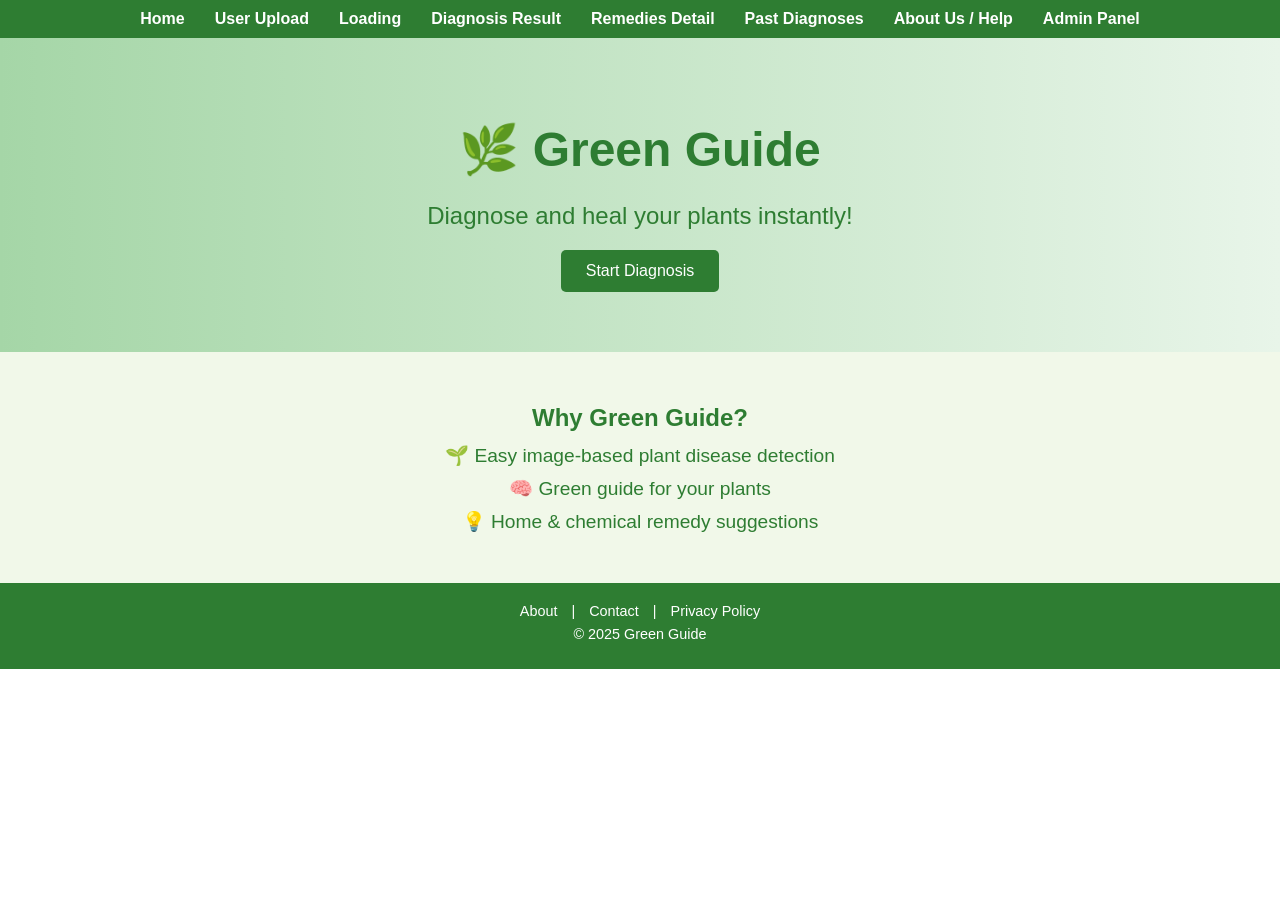
<file: green guide/GreenGuide/Web/html/index.html>
<!DOCTYPE html>
<html lang="en">
<head>
  <meta charset="UTF-8">
  <meta name="viewport" content="width=device-width, initial-scale=1.0">
  <title>Green Guide - Index</title>
  <link rel="stylesheet" href="..\css\style.css">
</head>
<body>
  <!-- Navigation Bar -->
  <nav class="navbar">
    <ul>
      <li><a href="index.html">Home</a></li>
      <li><a href="upload.html">User Upload</a></li>
      <li><a href="loading.html">Loading</a></li>
      <li><a href="results.html">Diagnosis Result</a></li>
      <li><a href="remedy-detail.html">Remedies Detail</a></li>
      <li><a href="history.html">Past Diagnoses</a></li>
      <li><a href="about.html">About Us / Help</a></li>
      <li><a href="admin.html">Admin Panel</a></li>
    </ul>
  </nav>

  <!-- Welcome Section -->
  <header class="landing-header">
    <h1>🌿 Green Guide</h1>
    <p class="tagline">Diagnose and heal your plants instantly!</p>
    <button onclick="window.location.href='upload.html'">Start Diagnosis</button>
  </header>

  <section class="benefits">
    <h2>Why Green Guide?</h2>
    <ul>
      <li>🌱 Easy image-based plant disease detection</li>
      <li>🧠 Green guide for your plants</li>
      <li>💡 Home & chemical remedy suggestions</li>
    </ul>
  </section>

  <!-- Footer -->
  <footer>
    <a href="about.html">About</a> | 
    <a href="contact.html">Contact</a> | 
    <a href="privacy.html">Privacy Policy</a>
    <p>&copy; 2025 Green Guide</p>
  </footer>
</body>
</html>
</file>
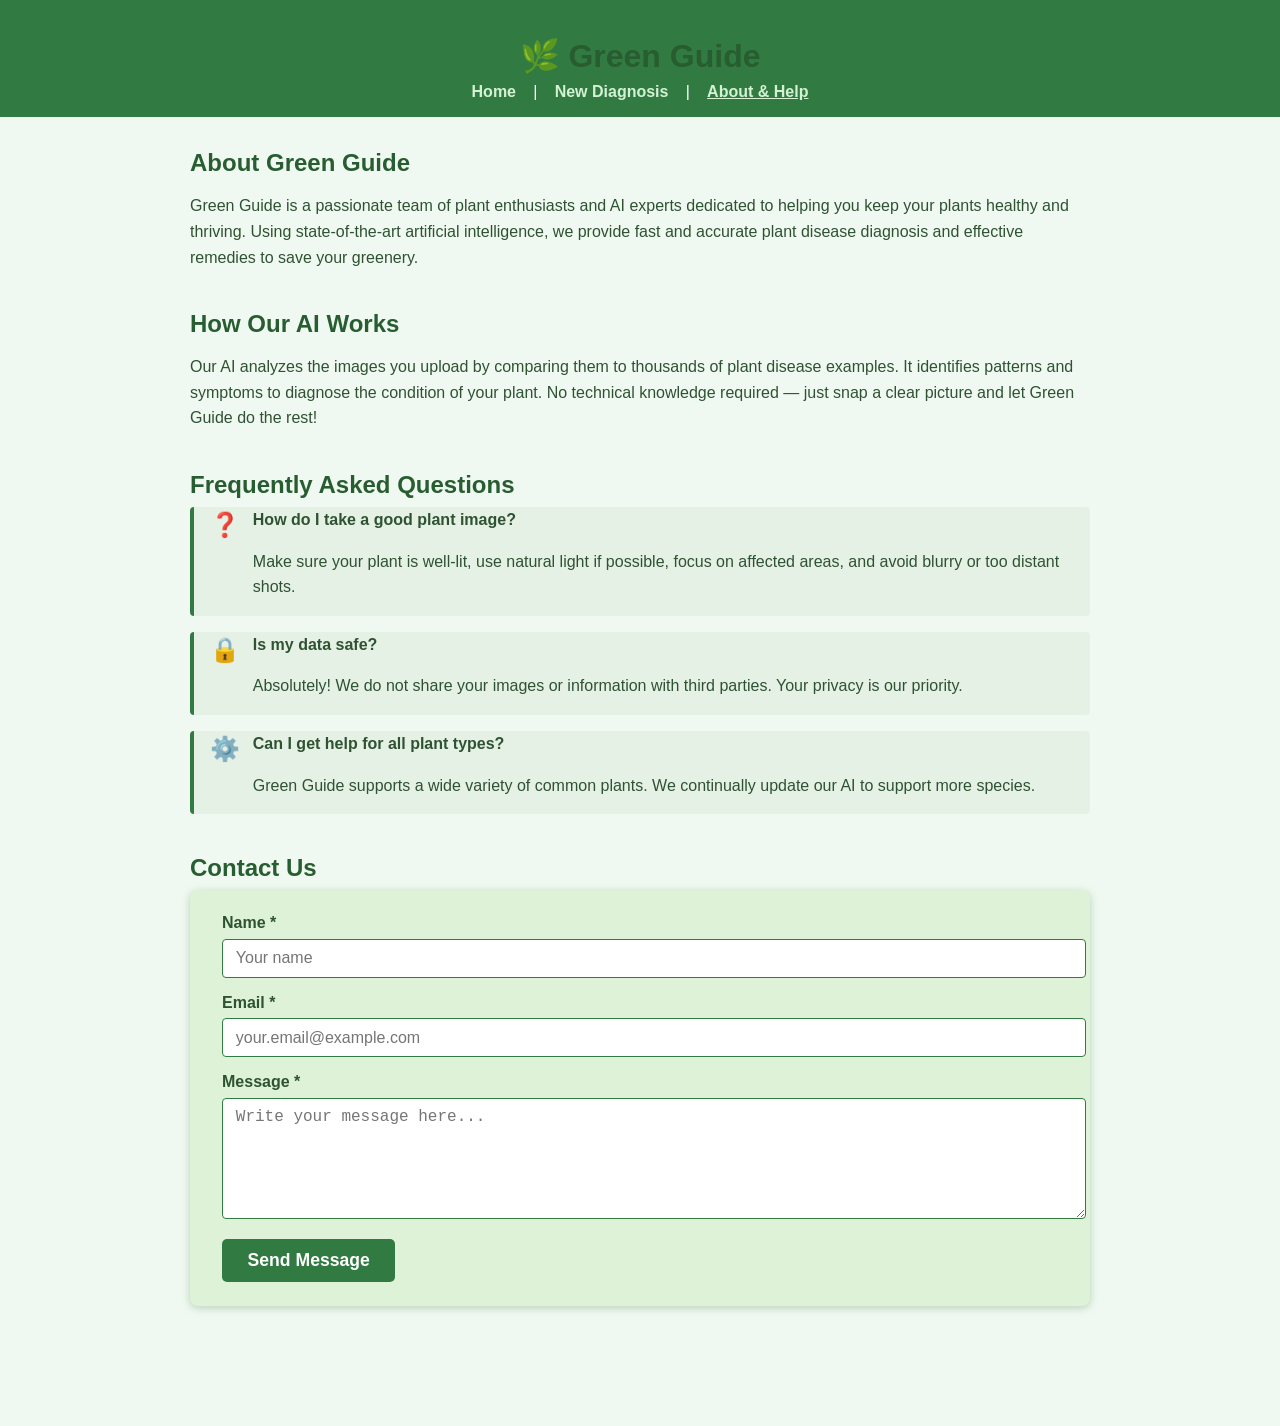
<file: green guide/GreenGuide/Web/html/about.html>
<!DOCTYPE html>
<html lang="en">
<head>
  <meta charset="UTF-8" />
  <meta name="viewport" content="width=device-width, initial-scale=1" />
  <title>About & Help - Green Guide</title>
  <style>
    body {
      font-family: 'Segoe UI', Tahoma, Geneva, Verdana, sans-serif;
      background-color: #f0f9f1;
      color: #2f5233;
      margin: 0;
      padding: 0;
    }

    header {
      background-color: #317b42;
      padding: 1rem;
      color: white;
      text-align: center;
    }

    header nav a {
      color: #d4f1d4;
      text-decoration: none;
      margin: 0 0.8rem;
      font-weight: 600;
    }

    header nav a:hover {
      text-decoration: underline;
    }

    main {
      max-width: 900px;
      margin: 2rem auto;
      padding: 0 1rem 3rem 1rem;
    }

    h1, h2 {
      color: #275d30;
      margin-bottom: 0.5rem;
    }

    section {
      margin-bottom: 2.5rem;
    }

    p {
      line-height: 1.6;
    }

    /* FAQ Styles */
    .faq-item {
      margin-bottom: 1rem;
      border-left: 4px solid #317b42;
      padding-left: 1rem;
      background-color: #e6f1e6;
      border-radius: 4px;
      display: flex;
      align-items: flex-start;
      gap: 0.8rem;
    }

    .faq-icon {
      font-size: 1.5rem;
      color: #317b42;
      flex-shrink: 0;
      margin-top: 4px;
    }

    .faq-question {
      font-weight: 700;
      margin: 0 0 0.3rem 0;
      color: #2f5233;
    }

    /* Contact Form */
    form {
      background-color: #def2d8;
      padding: 1.5rem 2rem;
      border-radius: 8px;
      box-shadow: 0 2px 8px rgb(49 123 66 / 0.3);
    }

    form label {
      display: block;
      margin-bottom: 0.4rem;
      font-weight: 600;
    }

    form input[type="text"],
    form input[type="email"],
    form textarea {
      width: 100%;
      padding: 0.6rem 0.8rem;
      margin-bottom: 1rem;
      border: 1.5px solid #317b42;
      border-radius: 4px;
      font-size: 1rem;
      color: #2f5233;
      resize: vertical;
    }

    form textarea {
      min-height: 100px;
    }

    form button {
      background-color: #317b42;
      color: white;
      border: none;
      padding: 0.7rem 1.6rem;
      font-size: 1.1rem;
      border-radius: 5px;
      cursor: pointer;
      font-weight: 600;
      transition: background-color 0.3s ease;
    }

    form button:hover {
      background-color: #275d30;
    }

    /* Responsive */
    @media (max-width: 600px) {
      main {
        margin: 1rem;
        padding: 0 0.5rem 2rem 0.5rem;
      }
    }
  </style>
</head>
<body>

  <header>
    <h1>🌿 Green Guide</h1>
    <nav>
      <a href="index.html">Home</a> |
      <a href="upload.html">New Diagnosis</a> |
      <a href="about.html" aria-current="page" style="text-decoration: underline;">About & Help</a>
    </nav>
  </header>

  <main>
    <section>
      <h2>About Green Guide</h2>
      <p>
        Green Guide is a passionate team of plant enthusiasts and AI experts dedicated to helping you keep your plants healthy and thriving. 
        Using state-of-the-art artificial intelligence, we provide fast and accurate plant disease diagnosis and effective remedies to save your greenery.
      </p>
    </section>

    <section>
      <h2>How Our AI Works</h2>
      <p>
        Our AI analyzes the images you upload by comparing them to thousands of plant disease examples. It identifies patterns and symptoms to diagnose the condition of your plant. 
        No technical knowledge required — just snap a clear picture and let Green Guide do the rest!
      </p>
    </section>

    <section>
      <h2>Frequently Asked Questions</h2>

      <div class="faq-item">
        <div class="faq-icon">❓</div>
        <div>
          <p class="faq-question">How do I take a good plant image?</p>
          <p>Make sure your plant is well-lit, use natural light if possible, focus on affected areas, and avoid blurry or too distant shots.</p>
        </div>
      </div>

      <div class="faq-item">
        <div class="faq-icon">🔒</div>
        <div>
          <p class="faq-question">Is my data safe?</p>
          <p>Absolutely! We do not share your images or information with third parties. Your privacy is our priority.</p>
        </div>
      </div>

      <div class="faq-item">
        <div class="faq-icon">⚙️</div>
        <div>
          <p class="faq-question">Can I get help for all plant types?</p>
          <p>Green Guide supports a wide variety of common plants. We continually update our AI to support more species.</p>
        </div>
      </div>
    </section>

    <section>
      <h2>Contact Us</h2>
      <form id="contactForm" action="#" method="post" onsubmit="return handleSubmit(event)">
        <label for="name">Name *</label>
        <input type="text" id="name" name="name" required placeholder="Your name" />

        <label for="email">Email *</label>
        <input type="email" id="email" name="email" required placeholder="your.email@example.com" />

        <label for="message">Message *</label>
        <textarea id="message" name="message" required placeholder="Write your message here..."></textarea>

        <button type="submit">Send Message</button>
      </form>
    </section>
  </main>

  <script>
    function handleSubmit(e) {
      e.preventDefault();
      alert("Thank you for reaching out! We'll get back to you shortly.");
      // Reset form after submission
      e.target.reset();
      return false;
    }
  </script>

</body>
</html>
</file>
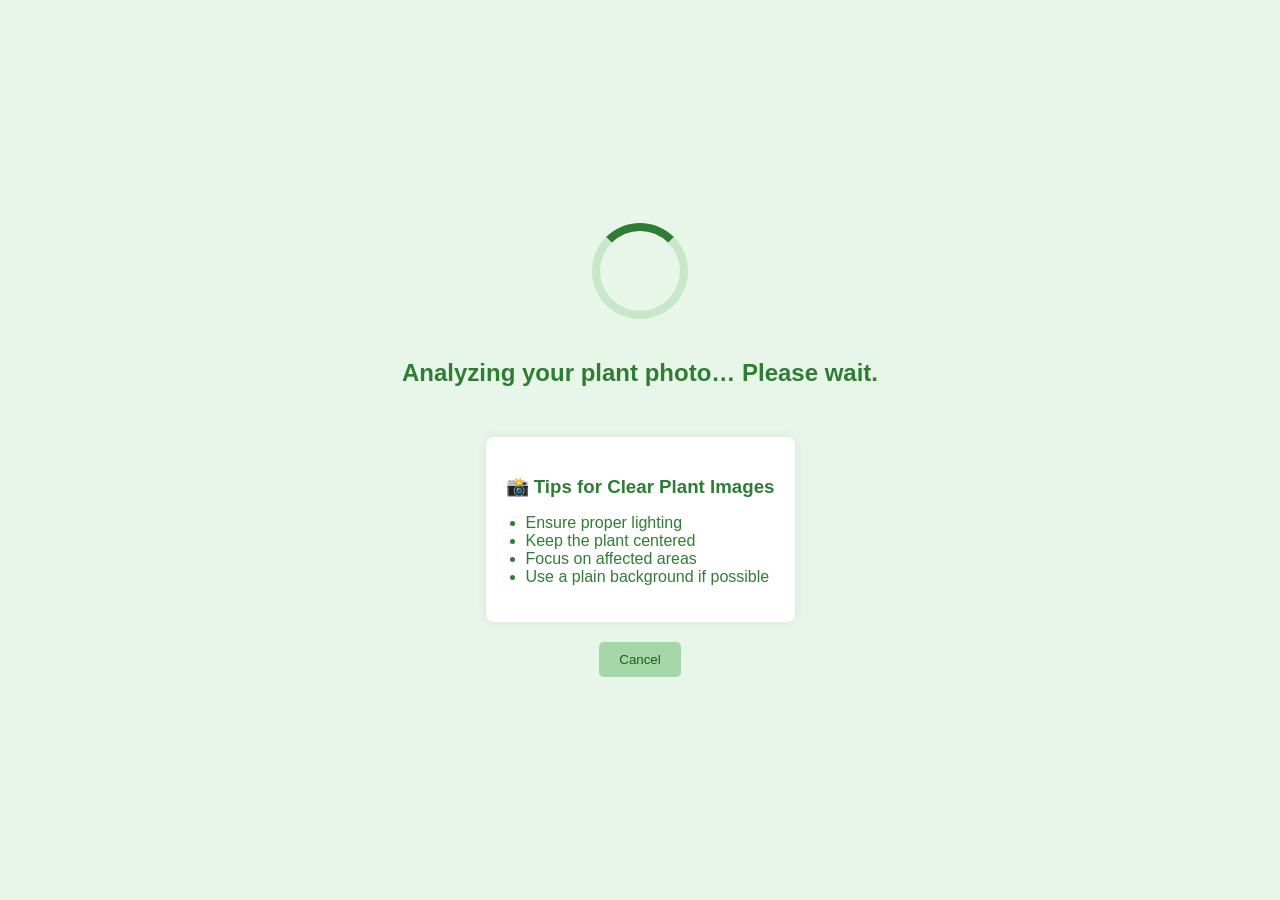
<file: green guide/GreenGuide/Web/html/loading.html>
<!DOCTYPE html>
<html lang="en">
<head>
  <meta charset="UTF-8">
  <meta name="viewport" content="width=device-width, initial-scale=1.0">
  <title>Analyzing Plant Photo - Green Guide</title>
  <style>
    body {
      margin: 0;
      font-family: Arial, sans-serif;
      background-color: #e8f5e9;
      display: flex;
      flex-direction: column;
      align-items: center;
      justify-content: center;
      height: 100vh;
      color: #2e7d32;
      text-align: center;
    }

    .spinner {
      border: 8px solid #c8e6c9;
      border-top: 8px solid #2e7d32;
      border-radius: 50%;
      width: 80px;
      height: 80px;
      animation: spin 1.5s linear infinite;
      margin-bottom: 20px;
    }

    @keyframes spin {
      0% { transform: rotate(0deg); }
      100% { transform: rotate(360deg); }
    }

    .tips {
      margin-top: 30px;
      background-color: #ffffff;
      padding: 20px;
      border-radius: 8px;
      box-shadow: 0 0 10px rgba(0, 128, 0, 0.1);
      max-width: 500px;
    }

    .tips h3 {
      margin-bottom: 10px;
    }

    .tips ul {
      padding-left: 20px;
      text-align: left;
    }

    .cancel-button {
      margin-top: 20px;
      background-color: #a5d6a7;
      border: none;
      padding: 10px 20px;
      border-radius: 5px;
      color: #1b5e20;
      cursor: pointer;
    }

    .cancel-button:hover {
      background-color: #81c784;
    }
  </style>
</head>
<body>
  <div class="spinner"></div>
  <h2>Analyzing your plant photo… Please wait.</h2>

  <div class="tips">
    <h3>📸 Tips for Clear Plant Images</h3>
    <ul>
      <li>Ensure proper lighting</li>
      <li>Keep the plant centered</li>
      <li>Focus on affected areas</li>
      <li>Use a plain background if possible</li>
    </ul>
  </div>

  <button class="cancel-button" onclick="window.location.href='index.html'">Cancel</button>
</body>
</html>
</file>
